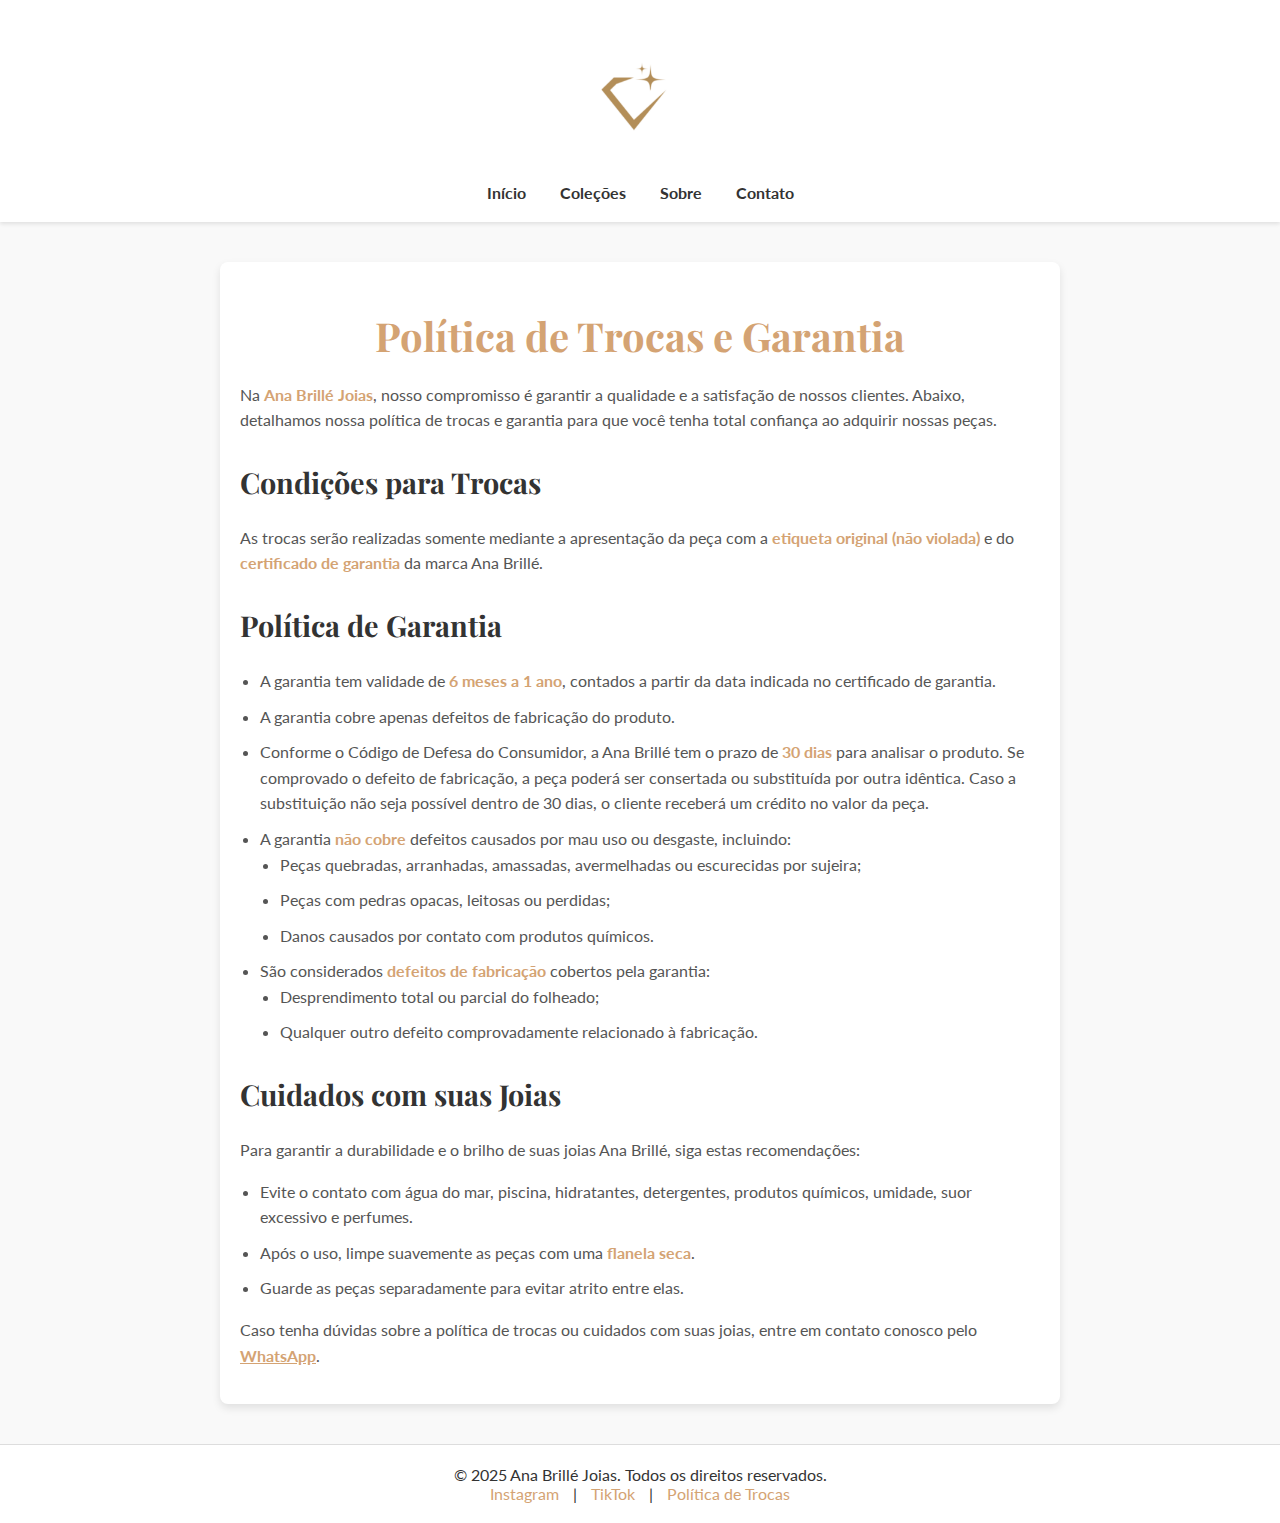
<file: politica.html>
<!DOCTYPE html>
<html lang="pt-br">
<head>
  <meta charset="UTF-8" />
  <meta name="viewport" content="width=device-width, initial-scale=1.0" />
  <title>Política de Trocas e Garantia - Ana Brillé Joias</title>
  <link href="https://fonts.googleapis.com/css2?family=Playfair+Display:wght@500;700&family=Lato:wght@400;700&display=swap" rel="stylesheet" />
  <style>
    body {
      font-family: 'Lato', sans-serif;
      margin: 0;
      padding: 0;
      color: #333;
      background-color: #f9f9f9;
    }
    header {
      text-align: center;
      padding: 20px 0;
      background-color: #fff;
      box-shadow: 0 2px 4px rgba(0, 0, 0, 0.1);
    }
    header img {
      max-width: 150px;
    }
    nav {
      margin-top: 10px;
    }
    nav a {
      margin: 0 15px;
      text-decoration: none;
      color: #333;
      font-family: 'Lato', sans-serif;
      font-weight: 700;
      transition: color 0.3s;
    }
    nav a:hover {
      color: #d4a373;
    }
    .container {
      max-width: 800px;
      margin: 40px auto;
      padding: 20px;
      background-color: #fff;
      box-shadow: 0 4px 8px rgba(0, 0, 0, 0.1);
      border-radius: 8px;
    }
    h1 {
      font-family: 'Playfair Display', serif;
      font-size: 2.5rem;
      color: #d4a373;
      text-align: center;
      margin-bottom: 20px;
    }
    h2 {
      font-family: 'Playfair Display', serif;
      font-size: 1.8rem;
      color: #333;
      margin-top: 30px;
    }
    p, ul {
      font-size: 1rem;
      line-height: 1.6;
      color: #555;
    }
    ul {
      list-style-type: disc;
      padding-left: 20px;
    }
    ul li {
      margin-bottom: 10px;
    }
    .highlight {
      color: #d4a373;
      font-weight: 700;
    }
    footer {
      text-align: center;
      padding: 20px;
      background-color: #fff;
      border-top: 1px solid #ddd;
      margin-top: 40px;
    }
    footer a {
      color: #d4a373;
      text-decoration: none;
      margin: 0 10px;
    }
    footer a:hover {
      text-decoration: underline;
    }
    @media (max-width: 600px) {
      .container {
        margin: 20px;
        padding: 15px;
      }
      h1 {
        font-size: 2rem;
      }
      h2 {
        font-size: 1.5rem;
      }
    }
  </style>
</head>
<body>
  <header>
    <img src="./Design sem nome.pngse.png" alt="Logo Ana Brillé" />
    <nav>
      <a href="#inicio">Início</a>
      <a href="#colecoes">Coleções</a>
      <a href="#sobre">Sobre</a>
      <a href="#contato">Contato</a>
    </nav>
  </header>

  <div class="container">
    <h1>Política de Trocas e Garantia</h1>
    <p>
      Na <span class="highlight">Ana Brillé Joias</span>, nosso compromisso é garantir a qualidade e a satisfação de nossos clientes. Abaixo, detalhamos nossa política de trocas e garantia para que você tenha total confiança ao adquirir nossas peças.
    </p>

    <h2>Condições para Trocas</h2>
    <p>
      As trocas serão realizadas somente mediante a apresentação da peça com a <span class="highlight">etiqueta original (não violada)</span> e do <span class="highlight">certificado de garantia</span> da marca Ana Brillé.
    </p>

    <h2>Política de Garantia</h2>
    <ul>
      <li>A garantia tem validade de <span class="highlight">6 meses a 1 ano</span>, contados a partir da data indicada no certificado de garantia.</li>
      <li>A garantia cobre apenas defeitos de fabricação do produto.</li>
      <li>Conforme o Código de Defesa do Consumidor, a Ana Brillé tem o prazo de <span class="highlight">30 dias</span> para analisar o produto. Se comprovado o defeito de fabricação, a peça poderá ser consertada ou substituída por outra idêntica. Caso a substituição não seja possível dentro de 30 dias, o cliente receberá um crédito no valor da peça.</li>
      <li>A garantia <span class="highlight">não cobre</span> defeitos causados por mau uso ou desgaste, incluindo:
        <ul>
          <li>Peças quebradas, arranhadas, amassadas, avermelhadas ou escurecidas por sujeira;</li>
          <li>Peças com pedras opacas, leitosas ou perdidas;</li>
          <li>Danos causados por contato com produtos químicos.</li>
        </ul>
      </li>
      <li>São considerados <span class="highlight">defeitos de fabricação</span> cobertos pela garantia:
        <ul>
          <li>Desprendimento total ou parcial do folheado;</li>
          <li>Qualquer outro defeito comprovadamente relacionado à fabricação.</li>
        </ul>
      </li>
    </ul>

    <h2>Cuidados com suas Joias</h2>
    <p>
      Para garantir a durabilidade e o brilho de suas joias Ana Brillé, siga estas recomendações:
    </p>
    <ul>
      <li>Evite o contato com água do mar, piscina, hidratantes, detergentes, produtos químicos, umidade, suor excessivo e perfumes.</li>
      <li>Após o uso, limpe suavemente as peças com uma <span class="highlight">flanela seca</span>.</li>
      <li>Guarde as peças separadamente para evitar atrito entre elas.</li>
    </ul>

    <p>
      Caso tenha dúvidas sobre a política de trocas ou cuidados com suas joias, entre em contato conosco pelo <a href="https://wa.me/8192771986?text=Olá!%20Gostaria%20de%20falar%20sobre%20a%20política%20de%20trocas%20da%20Ana%20Brillé." target="_blank" class="highlight">WhatsApp</a>.
    </p>
  </div>

  <footer>
    © 2025 Ana Brillé Joias. Todos os direitos reservados. <br />
    <a href="#">Instagram</a> | <a href="#">TikTok</a> | <a href="#">Política de Trocas</a>
  </footer>
</body>
</html>
</file>
